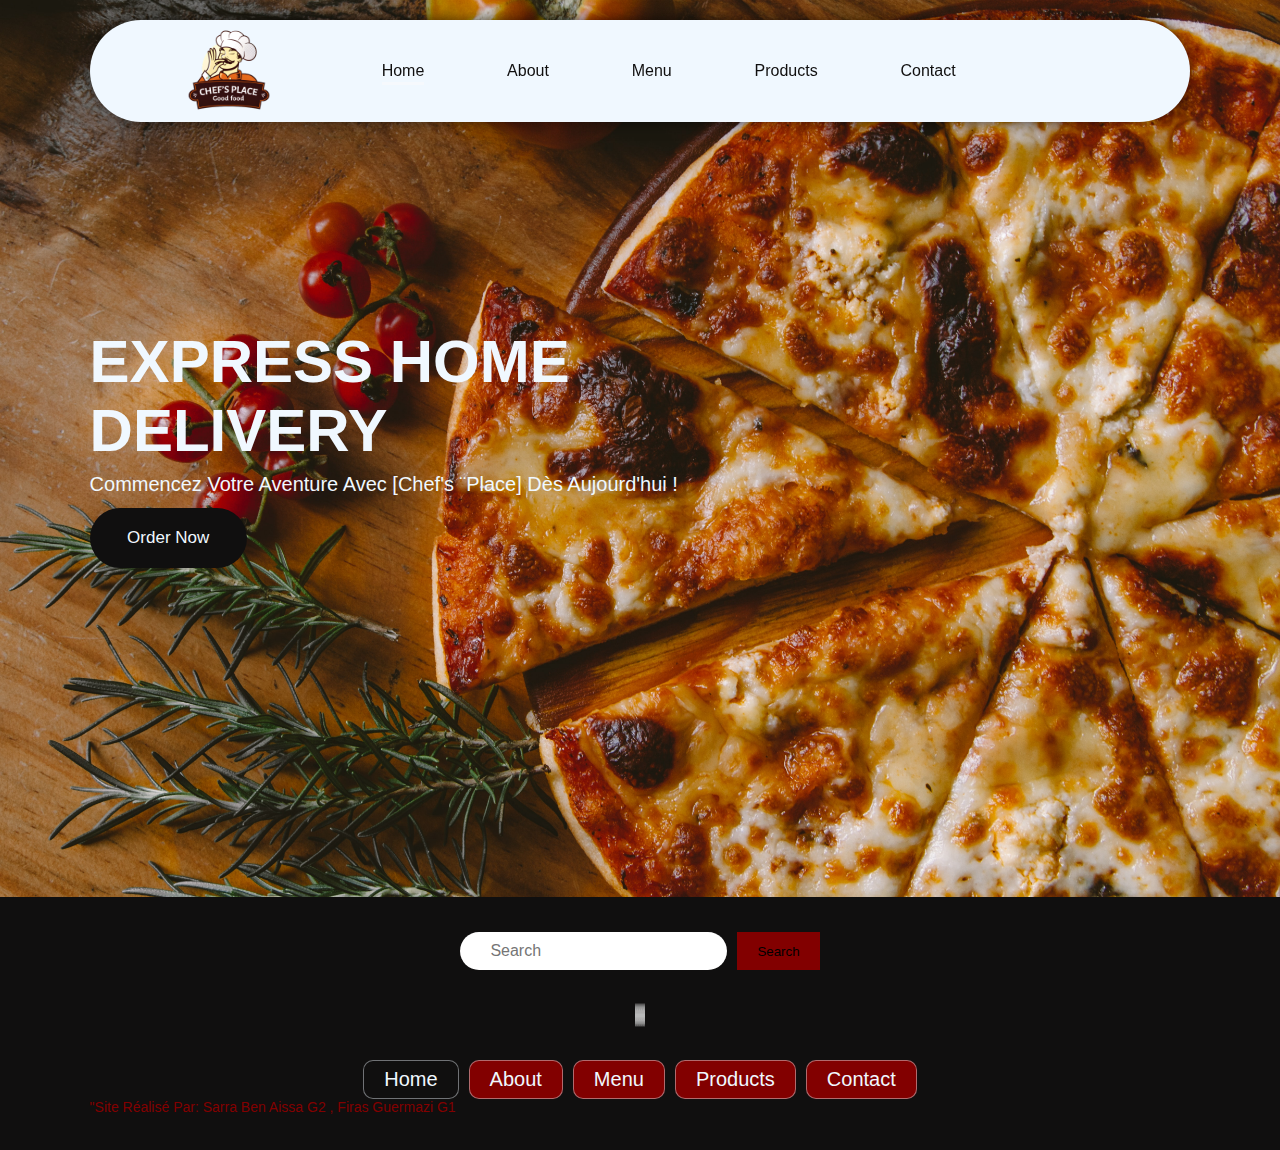
<file: Mon projet/index.html>
<!DOCTYPE html>
<html lang="fr">

<head>
  <meta charset="UTF-8" />
  <meta http-equiv="X-UA-Compatible" content="IE=edge" />
  <meta name="viewport" content="width=device-width, initial-scale=1.0" />
  <link rel="stylesheet" href="https://cdnjs.cloudflare.com/ajax/libs/font-awesome/6.4.0/css/all.min.css"
    integrity="sha512-iecdLmaskl7CVkqkXNQ/ZH/XLlvWZOJyj7Yy7tcenmpD1ypASozpmT/E0iPtmFIB46ZmdtAc9eNBvH0H/ZpiBw=="
    crossorigin="anonymous" referrerpolicy="no-referrer" />
  <title>Restaurant Web Site</title>
  <link rel="stylesheet" href="style.css">
</head>

<body>
  <!-- HEADER section Start  -->
  <header class="header">
    <a href="#" class="logo">
      <img src="images/logo.png" alt="logo">
    </a>
    <nav class="navbar">
      <a href="index.html" class="active">Home</a>
      <a href="about.html">About</a>
      <a href="menu.html">Menu</a>
      <a href="products.html">Products</a>
      <a href="contact.html">Contact</a>
    </nav>
    <div class="buttons">
      <button id="search-btn">
        <i class="fa-solid fa-magnifying-glass"></i>
      </button>
      <button id="cart-btn">
        <i class="fa-solid fa-cart-shopping"></i>
      </button>
      <button id="menu-btn">
        <i class="fa-solid fa-bars"></i>
      </button>
    </div>

    <div class="search-form">
      <input type="text" class="search-input" id="search-box" placeholder="Search Here">
      <i class="fas fa-search"></i>
    </div>
  </header>
  <!-- HEADER Section End -->


  <!-- HOME section Start  -->
  <section class="home" >
    <div class="content">
      <h3>EXPRESS HOME DELIVERY</h3>
      <p>
        commencez votre aventure avec [Chef's ¨Place]
         dès aujourd'hui !


      </p>
      <a href="#" class="button1"> Order Now</a>
    </div>
  </section>
  <!-- HOME Section End -->


 

  <!-- FOOTER Start -->
  <section class="footer">
    <div class="search">
      <input type="text" class="search-input" placeholder="Search">
      <button class="btn btn-primary">Search</button>
    </div>
    <div class="share">
      <a href="" class="fa-brands fa-facebook-f"></a>
      <a href="" class="fab fa-twitter"></a>
      <a href="" class="fab fa-instagram"></a>
      <a href="" class="fab fa-linkedin"></a>
      <a href="" class="fab fa-pinterest"></a>
    </div>

    <div class="links">
      <a href="index.html"  class="active">Home</a>
      <a href="about.html">About</a>
      <a href="menu.html">Menu</a>
      <a href="products.html">Products</a>
      <a href="contact.html">Contact</a>
    </div>
    <div class="nom">
      <p>"Site réalisé par: Sarra Ben Aissa G2 , Firas Guermazi G1</p>
    </div>
  </section>
  <!-- FOOTER End -->


  

  <script src="script.js"></script>
</body>

</html>
</file>
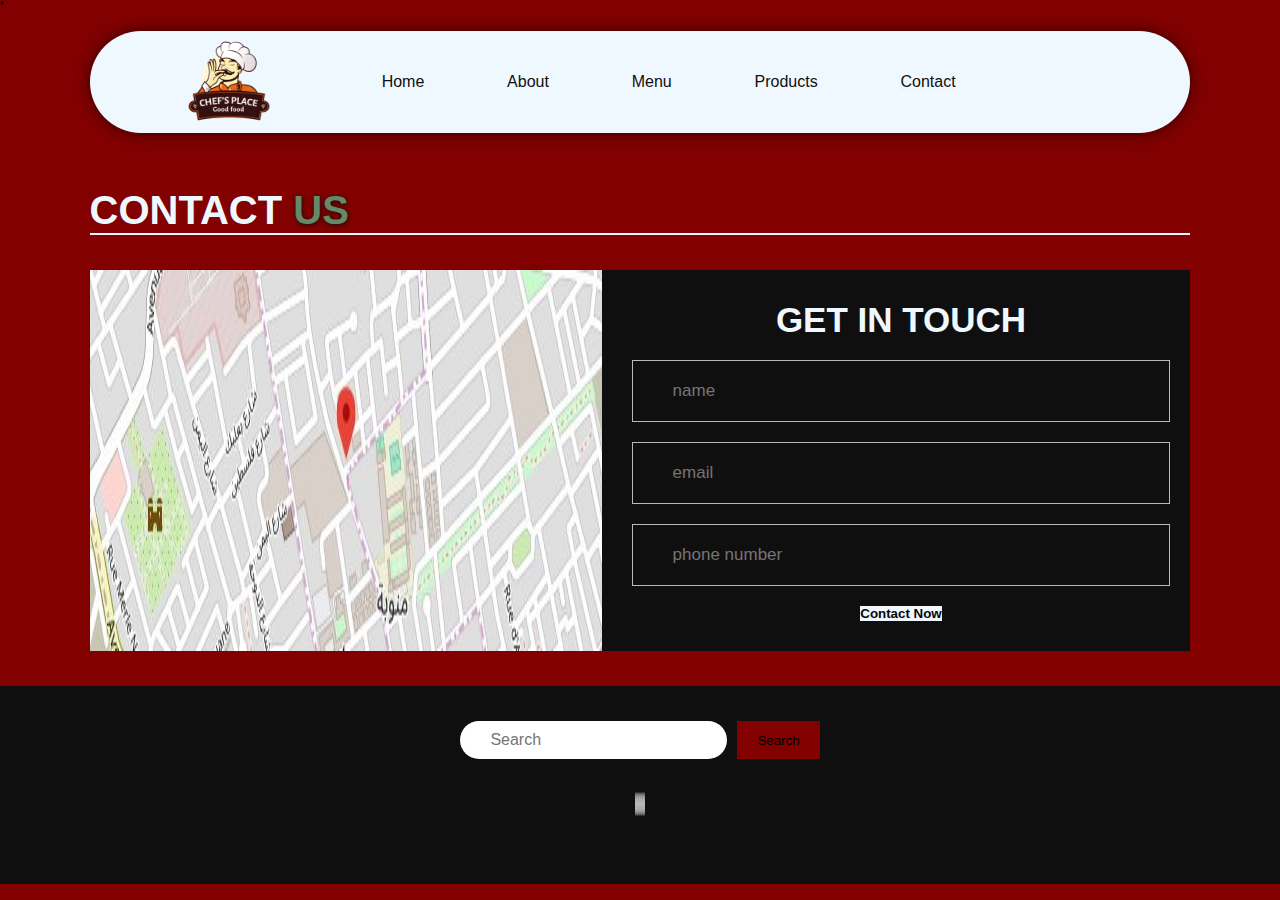
<file: Mon projet/contact.html>
<!DOCTYPE html>
<html lang="fr">

<head>
  <meta charset="UTF-8" />
  <meta http-equiv="X-UA-Compatible" content="IE=edge" />
  <meta name="viewport" content="width=device-width, initial-scale=1.0" />*
  <link rel="stylesheet" href="https://cdnjs.cloudflare.com/ajax/libs/font-awesome/6.4.0/css/all.min.css"
    integrity="sha512-iecdLmaskl7CVkqkXNQ/ZH/XLlvWZOJyj7Yy7tcenmpD1ypASozpmT/E0iPtmFIB46ZmdtAc9eNBvH0H/ZpiBw=="
    crossorigin="anonymous" referrerpolicy="no-referrer" />
  <title>Contact</title>
  <link rel="stylesheet" href="style.css">
</head>

<body>
  <!-- HEADER section Start  -->
  <header class="header">
    <a href="#" class="logo">
      <img src="images/logo.png" alt="logo">
    </a>
    <nav class="navbar">
      <a href="index.html" >Home</a>
      <a href="about.html">About</a>
      <a href="menu.html">Menu</a>
      <a href="products.html">Products</a>
      <a href="contact.html"class="active">Contact</a>
    </nav>

    <div class="buttons">
      <button id="search-btn">
        <i class="fa-solid fa-magnifying-glass"></i>
      </button>
      <button id="cart-btn">
        <i class="fa-solid fa-cart-shopping"></i>
      </button>
      <button id="menu-btn">
        <i class="fa-solid fa-bars"></i>
      </button>
    </div>

    <div class="search-form">
      <input type="text" class="search-input" id="search-box" placeholder="Search Here">
      <i class="fas fa-search"></i>
    </div>

    

  </header>
  <!-- HEADER Section End -->


  <!-- CONTACT US Start -->
  <section class="contact" id="contact">
    <h1 class="heading"> CONTACT <span> US </span> </h1>
    <div class="row">
      <img src="images/maps.jpg" class="" alt="">
      <form action="">
        <h3>get in touch</h3>
        <div class="inputBox">
          <i class=""></i>
          <input type="text" placeholder="name">
        </div>
        <div class="inputBox">
          <i class=""></i>
          <input type="email" placeholder="email">
        </div>
        <div class="inputBox">
          <i class=""></i>
          <input type="number" placeholder="phone number">
        </div>
        <input type="submit" class="btn" value="Contact Now">
      </form>
    </div>
  </section>
  <!-- CONTACT US End -->


  <!-- FOOTER Start -->
  <section class="footer">
    <div class="search">
      <input type="text" class="search-input" placeholder="Search">
      <button class="btn btn-primary">Search</button>
    </div>
    <div class="share">
      <a href="" class="fab fa-facebook"></a>
      <a href="" class="fab fa-twitter"></a>
      <a href="" class="fab fa-instagram"></a>
      <a href="" class="fab fa-linkedin"></a>
      <a href="" class="fab fa-pinterest"></a>
    </div>

  </section>
  <!-- FOOTER End -->

  <script src="script.js"></script>
</body>

</html>
</file>
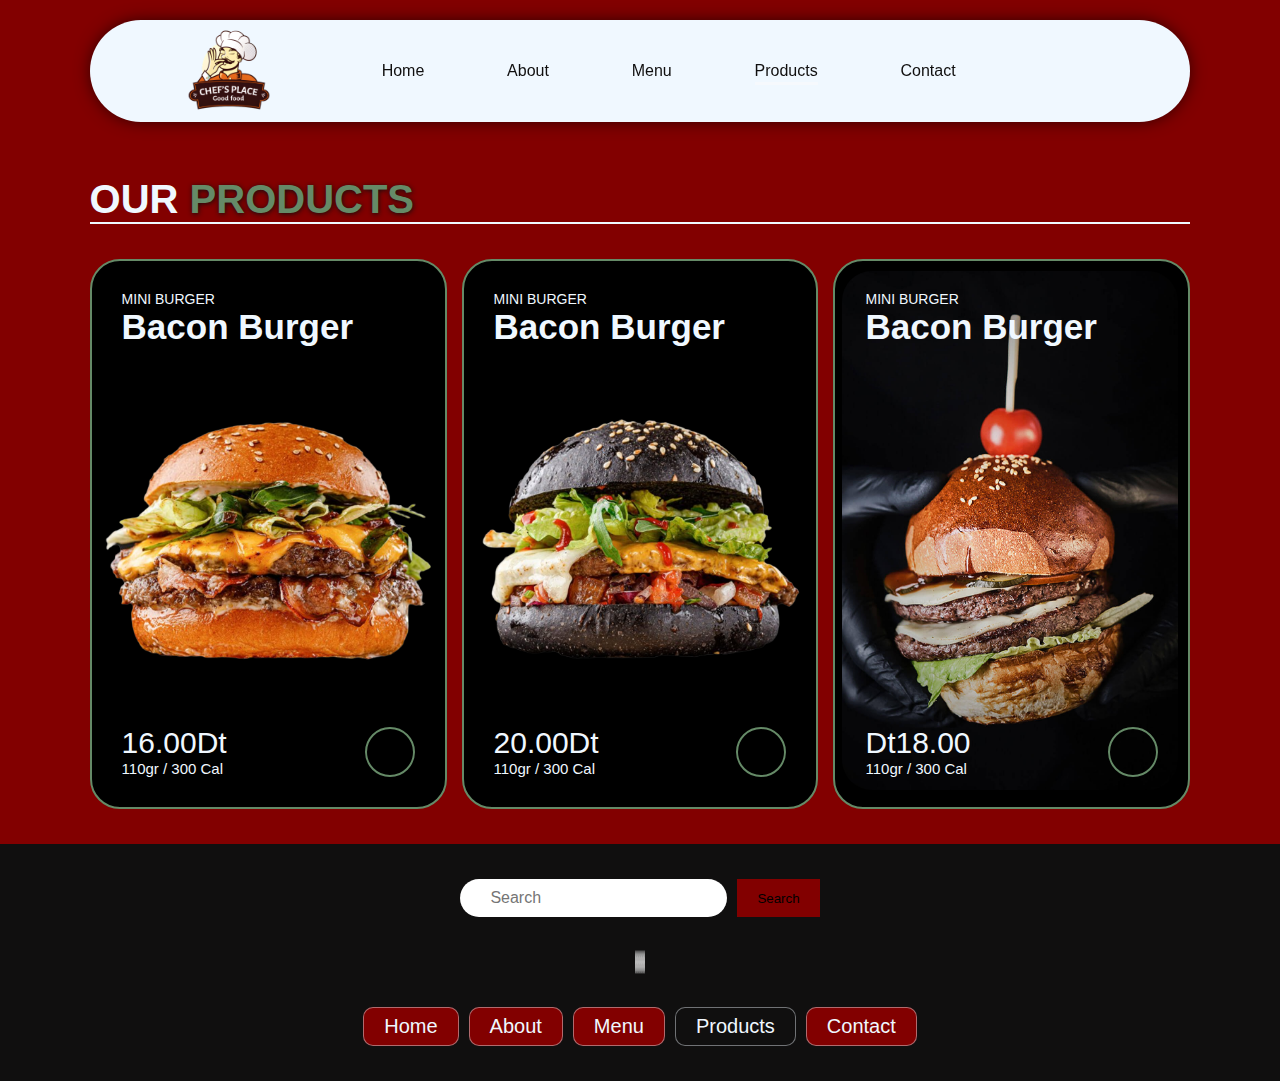
<file: Mon projet/products.html>
<!DOCTYPE html>
<html lang="fr">

<head>
  <meta charset="UTF-8" />
  <meta http-equiv="X-UA-Compatible" content="IE=edge" />
  <meta name="viewport" content="width=device-width, initial-scale=1.0" />
  <link rel="stylesheet" href="https://cdnjs.cloudflare.com/ajax/libs/font-awesome/6.4.0/css/all.min.css"
    integrity="sha512-iecdLmaskl7CVkqkXNQ/ZH/XLlvWZOJyj7Yy7tcenmpD1ypASozpmT/E0iPtmFIB46ZmdtAc9eNBvH0H/ZpiBw=="
    crossorigin="anonymous" referrerpolicy="no-referrer" />
  <title>BrurgerTime</title>
  <link rel="stylesheet" href="style.css">
</head>

<body>
  <!-- HEADER section Start  -->
  <header class="header">
    <a href="#" class="logo">
      <img src="images/logo.png" alt="logo">
    </a>
    <nav class="navbar">
      <a href="index.html" >Home</a>
      <a href="about.html">About</a>
      <a href="menu.html">Menu</a>
      <a href="products.html" class="active">Products</a>
      <a href="contact.html">Contact</a>
    </nav>

    <div class="buttons">
      <button id="search-btn">
        <i class="fa-solid fa-magnifying-glass"></i>
      </button>
      <button id="cart-btn">
        <i class="fa-solid fa-cart-shopping"></i>
      </button>
      <button id="menu-btn">
        <i class="fa-solid fa-bars"></i>
      </button>
    </div>

    <div class="search-form">
      <input type="text" class="search-input" id="search-box" placeholder="Search Here">
      <i class="fas fa-search"></i>
    </div>

    

  </header>
  <!-- HEADER Section End -->

   
<!-- PRODUCTS section Start -->
<section class="products" id="products">
    <h1 class="heading"> OUR <span>PRODUCTS</span> </h1>
    <div class="box-container">
      <!-- 1.BOX -->
      <div class="box">
        <div class="box-head">
          <span class="title"> MINI BURGER</span>
          <a href="#" class="name">Bacon Burger</a>
        </div>
        <div class="image">
          <img src="images/product-1.png" alt="">
        </div>
        <div class="box-bottom">
          <div class="info">
            <b class="price">16.00Dt</b>
            <span class="amount">110gr / 300 Cal</span>
          </div>
          <div class="product-btn">
            <a href="#">
              <i class="fa-solid fa-plus"></i>
            </a>
          </div>
        </div>
      </div>
      <!-- 2.BOX -->
      <div class="box">
        <div class="box-head">
          <span class="title"> MINI BURGER</span>
          <a href="#" class="name">Bacon Burger</a>
        </div>
        <div class="image">
          <img src="images/product-2.png" alt="">
        </div>
        <div class="box-bottom">
          <div class="info">
            <b class="price">20.00Dt</b>
            <span class="amount">110gr / 300 Cal</span>
          </div>
          <div class="product-btn">
            <a href="#">
              <i class="fa-solid fa-plus"></i>
            </a>
          </div>
        </div>
      </div>
      <!-- 3.BOX -->
      <div class="box dark-bg">
        <div class="box-head">
          <span class="title"> MINI BURGER</span>
          <a href="#" class="name">Bacon Burger</a>
        </div>
        <div class="image">
          <img src="images/dark-product.jpg" alt="">
        </div>
        <div class="box-bottom">
          <div class="info">
            <b class="price">Dt18.00</b>
            <span class="amount">110gr / 300 Cal</span>
          </div>
          <div class="product-btn">
            <a href="#">
              <i class="fa-solid fa-plus"></i>
            </a>
          </div>
        </div>
      </div>
    </div>
  </section>
  <!-- PRODUCTS section End -->

  <!-- FOOTER Start -->
  <section class="footer">
    <div class="search">
      <input type="text" class="search-input" placeholder="Search">
      <button class="btn btn-primary">Search</button>
    </div>
    <div class="share">
      <a href="" class="fab fa-facebook"></a>
      <a href="" class="fab fa-twitter"></a>
      <a href="" class="fab fa-instagram"></a>
      <a href="" class="fab fa-linkedin"></a>
      <a href="" class="fab fa-pinterest"></a>
    </div>

    <div class="links">
      <a href="index.html" >Home</a>
      <a href="about.html">About</a>
      <a href="menu.html">Menu</a>
      <a href="products.html" class="active">Products</a>
      <a href="contact.html">Contact</a>
    </div>

  </section>
  <!-- FOOTER End -->

  <script src="script.js"></script>
</body>

</html>
</file>
<file: Mon projet/style.css>
* {
    font-family: 'Raleway', sans-serif;
    margin: 0;
    padding: 0;
    box-sizing: border-box;
    outline: none;
    border: none;
    text-decoration: none;
    text-transform: capitalize;
    transition: 0.2s ease;
}

:root {
    --main-color: #820000;
    --black-color: #100F0F;
    --border: 0.1rem solid #c7c7c7ec;
    --card: #658a67;
}

/* base html codes */
html {
    font-size: 62.5%;
    overflow-x: hidden;
    scroll-padding-top: 9rem;
    scroll-behavior: smooth;
}

body {
    background-color: var(--main-color);
}

section {
    padding: 3.5rem 7%;
}

a {
    color: aliceblue;
    text-decoration: none;
}

.button1 {
    margin-top: 0.5rem;
    display: inline-block;
    padding: 2rem 3.75rem;
    border-radius: 30rem;
    font-size: 1.7rem;
    color: aliceblue;
    background-color: var(--black-color);
    cursor: pointer;
}

.button1:hover {
    opacity: 0.8;
    font-size: 2.8rem;
}

.heading {
    color: aliceblue;
    text-transform: uppercase;
    font-size: 4rem;
    margin-bottom: 3.5rem;
    border-bottom: 0.2rem solid aliceblue;
}

.heading span {
    color: #658a67;
    text-transform: uppercase;
    text-shadow: 0.5px 0.5px 5px #100F0F;
}

.search-input {
    font-size: 1.6rem;
    color: #100F0F;
    padding: 1rem 3rem;
    text-transform: none;
    border-radius: 3rem;
}

/* HEADER start */

.header .search-form {
    position: absolute;
    top: 115%;
    right: 7%;
    background-color: aliceblue;
    width: 50rem;
    height: 5rem;
    display: flex;
    align-items: center;
    border-radius: 3rem;
    box-shadow: 0 0 25px 2px rgba(0, 0, 0, 0.75);
    color: #100F0F;
    transform: scaleY(0);
}

.header .search-form.active {
    transform: scaleY(1);
}

.header .search-form i {
    cursor: pointer;
    font-size: 1.2rem;
    margin-right: 1.5rem;
    color: #100F0F;
}

.header .search-form input {
    width: 100%;
}

.header .logo img {
    height: 10rem;
}

.header {
    background-color: aliceblue;
    display: flex;
    align-items: center;
    justify-content: space-between;
    padding: 0 7%;
    margin: 2rem 7%;
    border-radius: 30rem;
    box-shadow: 0 0 17px -2px rgba(0, 0, 0, 0.75);
    position: sticky;
    top: 0;
    z-index: 999;
}

.header .navbar a { 
    background: center;
    margin: 0 4rem;
    font-size: 1.6rem;
    color: var(--black-color);
    border-bottom: 0.3rem solid transparent;

}

.header .navbar .active,
.header .navbar a:hover {
    border-color:#fdfbfb75;
    padding-bottom: 0.3rem;
}

.header .buttons button {
    cursor: pointer;
    font-size: 2.5rem;
    margin-left: 2rem;
    background-color: transparent;
}

.header .cart-items-container {
    position: absolute;
    top: 95%;
    height: auto;
    width: 35rem;
    background-color: aliceblue;
    box-shadow: 0 20px 14px 0px rgba(0, 0, 0, 0.75);
    right: -100%;
}

.header .cart-items-container.active {
    right: 3rem;
}

.header .cart-items-container .cart-item {
    position: relative;
    display: flex;
    align-items: center;
    gap: 1.5rem;
    padding: 1.5rem;
}

.header .cart-items-container .cart-item:hover {
    box-shadow: 7px 0px 7px 0px rgba(0 0 0 / 0.75);
}

.header .cart-items-container .cart-item img {
    height: 7rem;
}

.header .cart-items-container .cart-item .fa-times {
    position: absolute;
    top: 1rem;
    right: 1.5rem;
    font-size: 2rem;
    cursor: pointer;
    color: #100F0F;
}

.header .cart-items-container .cart-item .content h3 {
    font-size: 2rem;
    color: #100F0F;
    padding-bottom: 0.5rem;
}

.header .cart-items-container .cart-item .content .price {
    font-size: 1.5rem;
    font-weight: 600;
    color: #100F0F;
}

.header .cart-items-container .btn {
    width: 100%;
    text-align: center;
    border-radius: unset;
}

.header #menu-btn {
    display: none;
}

/* HEADER end */


/* HOME start */
.home {
    min-height: 100vh;
    background: url(images/home.jpg) no-repeat;
    background-size: cover;
    background-position: center;
    margin-top: -14.5rem;
    display: flex;
    align-items: center;

}

.home .content {
    max-width: 60rem;
}

.home .content h3 {
    font-size: 6rem;
    color: aliceblue;
}

.home .content p {
    font-size: 2rem;
    font-weight: 400;
    line-height: 1.8rem;
    padding: 1rem 0;
    color: aliceblue;
}

/* HOME end */


/* MENU start */
.menu .box-container {
    display: grid;
    grid-template-columns: repeat(auto-fit, minmax(27rem, 1fr));
    gap: 1.5rem;
}

.menu .box-container .box {
    padding: 3rem;
    background-color: var(--card);
    border-radius: 3rem;
    color: #100F0F;
    min-height: 55rem;
    display: flex;
    flex-direction: column;
    align-items: flex-start;
    justify-content: space-between;
    border: #faecd6d8 solid 0.2rem;
}


.menu .box-container .box img {
    width: 100%;
    object-fit: cover;
}

.menu .box-container .box .menu-category {
    font-size: 1.5rem;
    text-transform: capitalize;
}

.menu .box-container .box h3 {
    font-size: 2.8rem;
    padding: 1rem 0;
}

.menu .box-container .box .price {
    font-size: 2.2rem;
    font-weight: 500;
    padding: 0.5rem 0;
}

.menu .box-container .box .price span {
    font-size: 1.5rem;
    text-decoration-line: line-through;
    font-weight: 400;
}

.menu .box .menu-design {
    display: flex;
    flex-direction: row;
    justify-content: start;
    align-items: center;
}

.menu .box .menu-design img {
    width: 2.9rem;
    object-fit: cover;
}

/* MENU end */


/* PRODUCTS Start */
.products .box-container {
    display: grid;
    grid-template-columns: repeat(auto-fit, minmax(26rem, 1fr));
    gap: 1.5rem;
}

.products .box-container .box {
    text-align: center;
    background-color: black;
    position: relative;
    border-radius: 3rem;
    height: 55rem;
    display: flex;
    flex-direction: column;
    justify-content: space-between;
    border: #658a67 solid 0.2rem;
    padding: 3rem;
}

.products .box-container .box .box-head {
    display: flex;
    flex-direction: column;
    align-items: flex-start;
    position: relative;
    z-index: 10;
}

.products .box-container .box .box-head .title {
    font-size: 1.4rem;
    font-weight: 500;
    color: aliceblue;
}

.products .box-container .box .box-head .name {
    font-size: 3.5rem;
    font-weight: 600;
    text-align: start;
    overflow-wrap: break-word;
}



.products .box-container .box img {
    position: absolute;
    top: 50%;
    left: 50%;
    width: 100%;
    object-fit: cover;
    transform: translate(-50%, -50%);
    border-radius: 3rem;
}

.products .box-container .dark-bg img {
    top: 0;
    left: 0;
    width: 95%;
    height: 95%;
    transform: translate(0.7rem, 1rem);
}

.products .box-container .box-bottom {
    display: flex;
    align-items: center;
    justify-content: space-between;
    position: relative;
    z-index: 10;
}

.products .box-container .box-bottom .info {
    display: flex;
    flex-direction: column;
    align-items: flex-start;
    color: aliceblue;
}

.products .box-container .box-bottom .info .price {
    font-size: 3rem;
    font-weight: 500;
}

.products .box-container .box-bottom .info .amount {
    font-size: 1.5rem;
    font-weight: 200;
}


.products .box-container .box-bottom .product-btn a {
    display: flex;
    align-items: center;
    justify-content: center;
    border-radius: 50%;
    border: 0.2rem solid var(--card);
    width: 5rem;
    height: 5rem;
    color: #658a67;
}

.products .box-container .box-bottom .product-btn a i {
    font-size: 1.6rem;
}

.products .box-container .box-bottom .product-btn a:hover {
    border: 0.3rem solid aliceblue;
    color: aliceblue;
    transition-duration: 0.1s;
}

/* PRODUCTS End */


/* ABOUTUS Start */
.about .row {
    display: flex;
    flex-direction: row;
    align-items: start;
    flex-wrap: wrap;
    column-gap: 2rem;
}

.about .row .image {
    flex: 1 1 45rem;
}

.about .row img {
    width: 100%;
    border-radius: 1rem;
}

.about .row .content {
    flex: 1 1 45rem;
}

.about .row .content h3 {
    font-size: 3rem;
    color: aliceblue;
    text-align: center;
}

.about .row .content p {
    font-size: 1.6rem;
    color: aliceblue;
    text-align: start;
    padding: 1rem 0;
    line-height: 1.8rem;
}


/* ABOUTUS End */






/* CONTACT Start */
.contact .row {
    display: flex;
    background-color: #100F0F;
    flex-wrap: wrap;
    gap: 1rem;
}

.contact .row .map {
    flex: 1 1 45rem;
    width: 100%;
    object-fit: cover;
}

.contact .row form {
    flex: 1 1 45rem;
    object-fit: cover;
    padding: 3rem 2rem;
    text-align: center;
}

.contact .row form h3 {
    text-transform: uppercase;
    font-size: 3.5rem;
    color: aliceblue;
}

.contact .row form .inputBox {
    display: flex;
    align-items: center;
    margin: 2rem 0;
    border: var(--border);

}

.contact .row form .inputBox i {
    color: aliceblue;
    font-size: 2rem;
    padding-left: 2rem;
}

.contact .row form .inputBox input {
    width: 100%;
    padding: 2rem;
    font-size: 1.7rem;
    color: aliceblue;
    text-transform: none;
    background-color: #100F0F;

}
.contact .row form .btn {
    color: #070707;
    background-color: aliceblue;
    font-weight: bold;
    display: inline;
}


/* CONTACT End */



/* FOOTER Start */
.footer {
    background-color: #100F0F;
    text-align: center;
}

.footer .search {
    display: flex;
    justify-content: center;
}

.footer .search search-input {
    width: 30rem;
}

.footer .search .btn-primary {
    background-color: #820000;
    padding: 1rem 2rem;
    margin-left: 1rem;
}

.footer .share {
    padding: 2rem 0;
}

.footer .share a {
    width: 5rem;
    height: 5rem;
    line-height: 5rem;
    color: aliceblue;
    font-size: 2rem;
    border: var(--border);
    border-radius: 50%;
}

.footer .share a:hover {
    background-color: #820000;
    transform: scale(1.1);
}

.footer .links {
    display: flex;
    justify-content: center;
    flex-wrap: wrap;
    gap: 1rem;
}

.footer .links a {
    background-color: #820000;
    padding: 0.7rem 2rem;
    color: aliceblue;
    font-size: 2rem;
    border-radius: 1rem;
    border: rgba(240, 248, 255, 0.426) 0.1rem solid;
}

.footer .links a:hover {
    background-color: #100F0F;
    opacity: 0.7;
    transform: scale(1.1);
}

.footer .links a.active {
    background-color: #100F0F
}

.footer .credit {
    font-size: 1.5rem;
    color: aliceblue;
    font-weight: 300;
    padding-top: 1.5rem;
}

.footer .credit span {
    color: #820000;
    font-weight: 500;
    font-size: 1.8rem;
}
.footer .nom{
    color: #820000;
    display: flex;
    justify-content: left;
    font-size: 1.4rem;
    

}
    


/* FOOTER End */

/* RESPONSİVE START */
@media (max-width: 991px) {
    html {
        font-size: 55%;
    }

    .header {
        padding: 1.5rem 2rem;
    }

    .header .logo img {
        height: 8rem;
    }

    section {
        padding: 2rem 7%;
    }

    .products .box-container .box .box-head .name {
        font-size: 3rem;
    }
}

@media (max-width: 768px) {
    .header #menu-btn {
        display: inline-block;
    }

    .header .navbar {
         
        position: absolute;
        top: 95%;
        background-color: blanchedalmond;
        height: calc(100vh-9rem);
        width: 30rem;
        box-shadow: 0px 20px 14px 0px rgba(0, 0, 0, 0.75);
        right: -100%;
    }

    .header .navbar.active {
       
        right: 3rem;
    }

    .header .navbar a {
        color: #100F0F;
        display: block;
        margin: 1.5rem;
        padding: 0.5rem;
        font-size: 3rem;

    }
}

@media (max-width: 576px) {
    html {
        font-size: 50%;
    }
}
</file>
